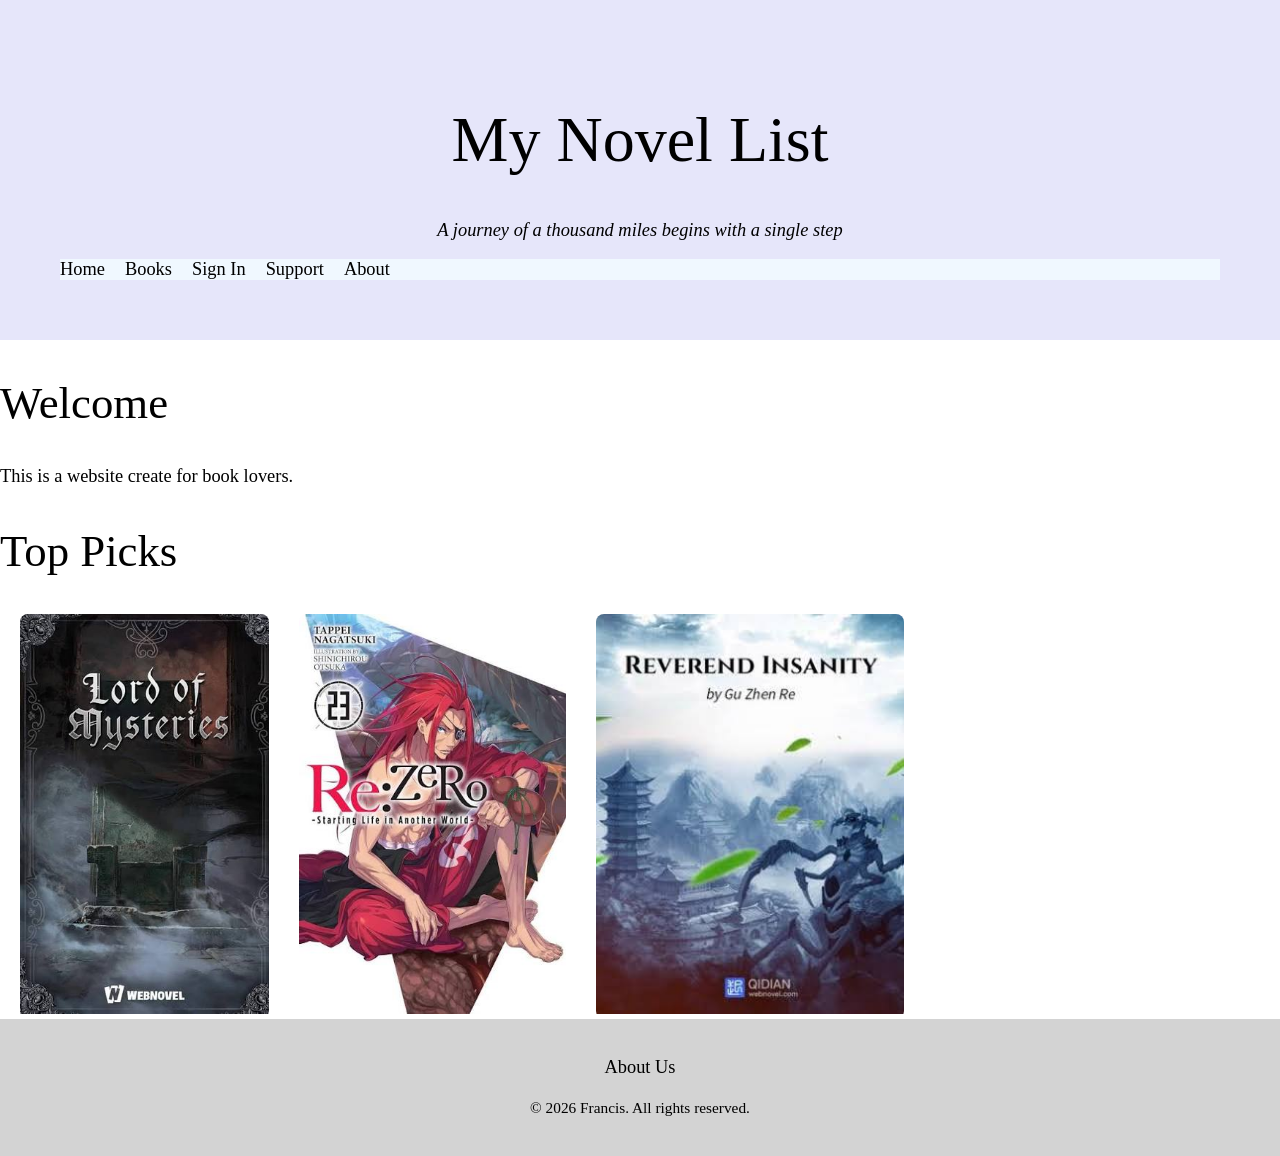
<file: index.html>
<!DOCTYPE html>
<html lang="en">
<head>
    <meta charset="UTF-8">
    <meta name="viewport" content="width=device-width, initial-scale=1.0">
    <title>My Novel List</title>
     <link rel="stylesheet" href="css/style.css">
     <link rel="stylesheet" href="css/animations.css">
</head>
<body>
    <header>
        <div class="logo"><h1><a href="index.html">My Novel List</a></h1></div>
        <blockquote class="header-quote">
            <p>A journey of a thousand miles begins with a single step</p>
        </blockquote>
        <!-- NAV: It contains the main navigation links for the website -->
        <nav>
            <ul> 
                <li><a href="index.html">Home</a></li>
                <li><a href="books.html">Books</a></li>
                <li><a href="signin.html">Sign In</a></li>
                <li><a href="support.html">Support</a></li>
                <li><a href="about.html">About</a></li>
            </ul>
        </nav>
    </header>
    <!-- MAIN: Core content of this specific page -->
    <main>
      <!-- TOP PICKS: my best books, shown as cards in one row -->
      <section class="intro">
        <h2>Welcome</h2>
        <p>This is a website create for book lovers.</p>
      </section>
      <section class="top-picks">
        <h2>Top Picks</h2>
        <!-- .books is the flex container that arranges the cards -->
        <div class="books">
          <!-- CARD: one book. Copy this block for each book -->
          <article class="card">
            <!-- alt text describes the image for screen readers -->
            <img src="images/LOTM.jpg" alt="Lord of The Mysteries">
            <div class="card-info">
              <h3>Lord of The Mysteries</h3>
              <p class="author">By Cuttlefish That Loves Diving</p>
              <p class="rating">Rating: 4.9/5</p>
            
              <!-- Link goes to this book's own detail page -->
              <!-- had a 'book' section once renamed to book1 the server gave me an error when opening the page
              closing and reopening vscode fixed it. probably stuck in a previous version -->
              <a href="book1.html">Read More</a>
            </div>
          </article>  
          <article class="card">
            <img src="images/RZ.jpg" alt="Re Zero">
            <div class="card-info">
              <h3>Re Zero</h3>
              <p class="author">By Tappei Nagatsuki</p>
              <p class="rating">Rating: 5/5</p>
              <a href="book2.html">Read More</a>
            </div>
          </article>  
          <article class="card">
            <img src="images/RI.jpg" alt="Reverent Insanity">
            <div class="card-info">
              <h3>Reverent Insanity</h3>
              <p class="author">By Gu Zhen Ren</p>
              <p class="rating">Rating: 4.5/5</p>
              <a href="book3.html">Read More</a>
            </div>
          </article>  
        </div>
      </section>  
    </main>
     <!-- FOOTER: copyright and extra links, repeated on every page -->
    <footer>
        <p><a href="about.html">About Us</a></p>
        <p><small>&copy; 2026 Francis. All rights reserved.</small></p>
    </footer>
</body>
</html>
</file>
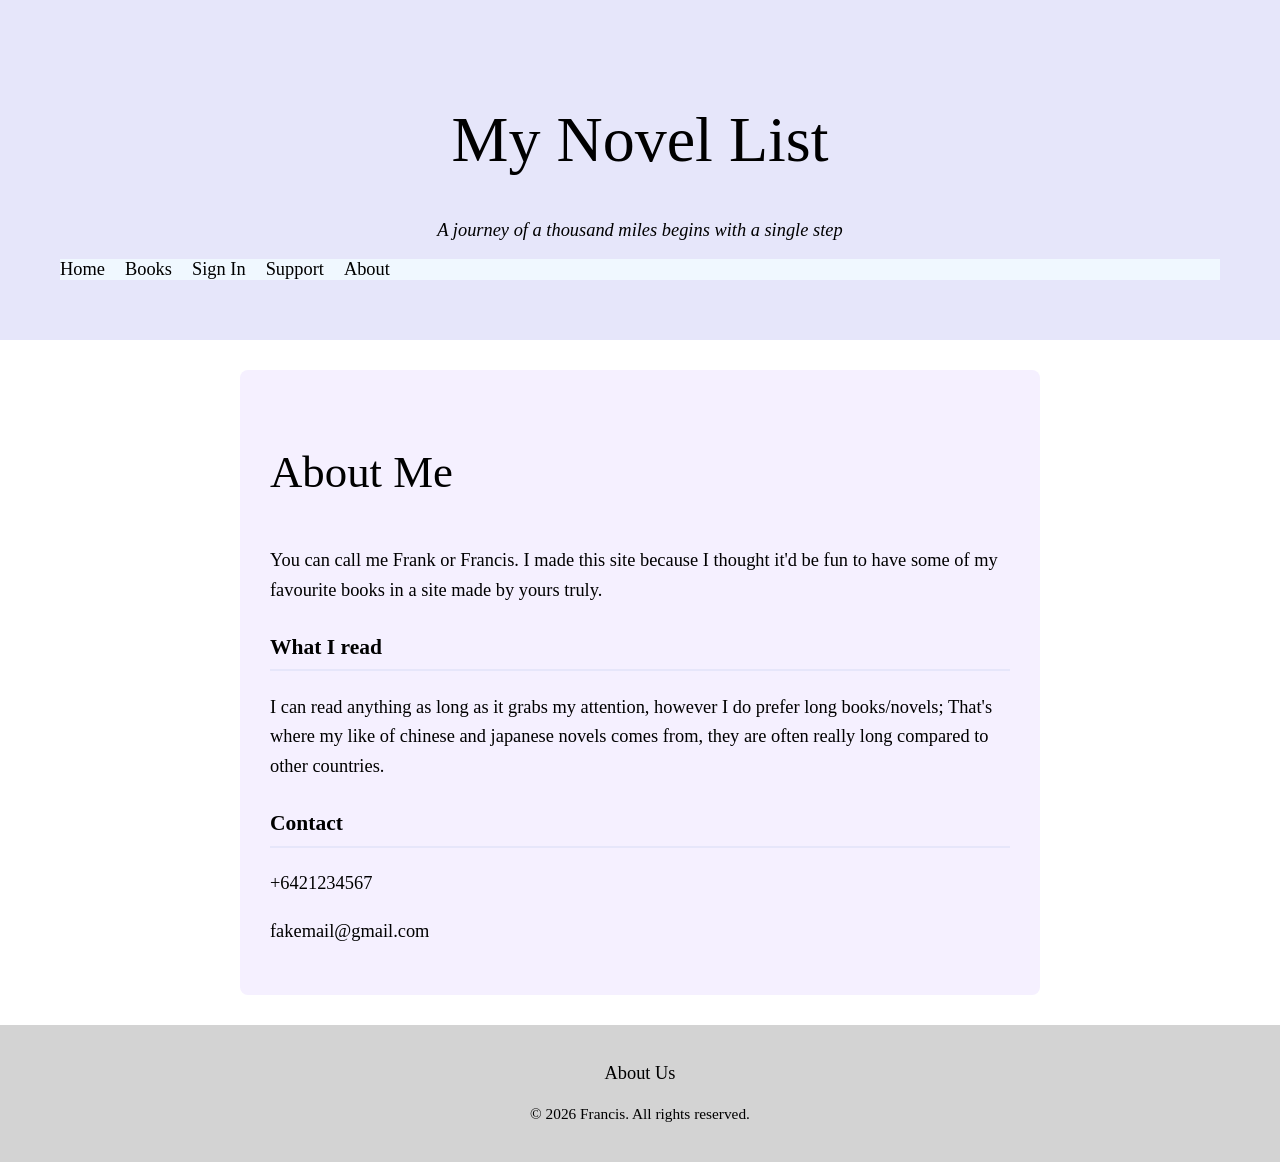
<file: about.html>
<!DOCTYPE html>
<html lang="en">
<head>
    <meta charset="UTF-8">
    <meta name="viewport" content="width=device-width, initial-scale=1.0">
    <title>About | My Novel List</title>
     <link rel="stylesheet" href="css/style.css">
     <link rel="stylesheet" href="css/animations.css">
</head>
<body>
    <header>
        <div class="logo"><h1><a href="index.html">My Novel List</a></h1></div>
        <blockquote class="header-quote">
            <p>A journey of a thousand miles begins with a single step</p>
        </blockquote>
        <!-- NAV: It contains the main navigation links for the website -->
        <nav>
            <ul> 
                <li><a href="index.html">Home</a></li>
                <li><a href="books.html">Books</a></li>
                <li><a href="signin.html">Sign In</a></li>
                <li><a href="support.html">Support</a></li>
                <li><a href="about.html">About</a></li>
            </ul>
        </nav>
    </header>
    <!-- MAIN: Core content of this specific page -->
    <main>
      <section class="about">
        <h2>About Me</h2>
        <p>You can call me Frank or Francis. I made this site because I thought it'd be fun to have some of my favourite books in a site made by yours truly.</p>
        <h3>What I read</h3>
        <p>I can read anything as long as it grabs my attention, however I do prefer long books/novels; That's where my like of chinese and japanese novels comes from, they are often really long compared to other countries.</p>
        <!-- another long few minutes until i found why this section wasn't acting correctly,
         forgot to close the "p" tag -->
        <h3>Contact</h3>
        <p>+6421234567</p>
        <p>fakemail@gmail.com</p>
      </section>
    </main>
     <!-- FOOTER: copyright information, contact details -->
    <footer>
        <p><a href="about.html">About Us</a></p>
        <p><small>&copy; 2026 Francis. All rights reserved.</small></p>
    </footer>
</body>
</html>
</file>
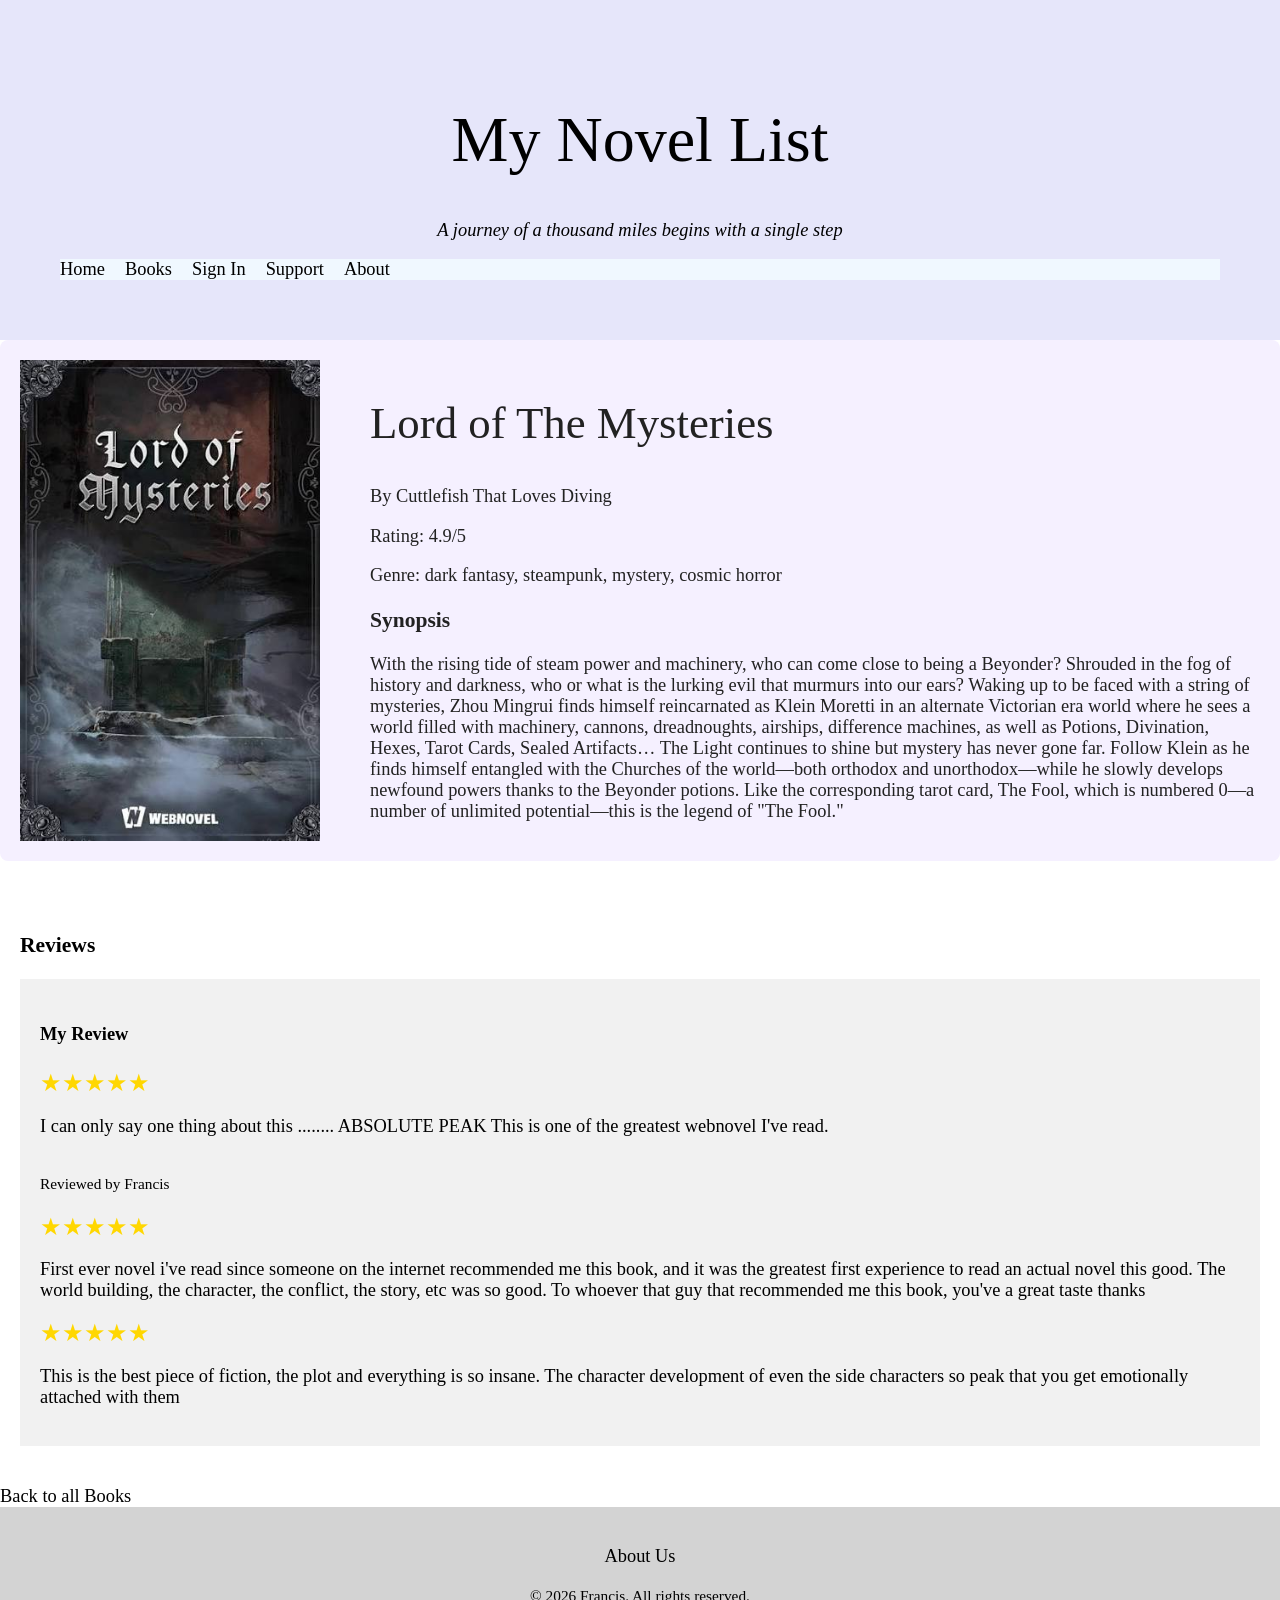
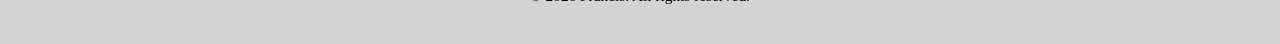
<file: book1.html>
<!DOCTYPE html>
<html lang="en">
<head>
    <meta charset="UTF-8">
    <meta name="viewport" content="width=device-width, initial-scale=1.0">
    <title>Lord Of The Mysteries | My Novel List</title>
     <link rel="stylesheet" href="css/style.css">
     <link rel="stylesheet" href="css/animations.css">
</head>
<body>
    <header>
        <div class="logo"><h1><a href="index.html">My Novel List</a></h1></div>
        <blockquote class="header-quote">
            <p>A journey of a thousand miles begins with a single step</p>
        </blockquote>
        <!-- NAV: It contains the main navigation links for the website -->
        <nav>
            <ul> 
                <li><a href="index.html">Home</a></li>
                <li><a href="books.html">Books</a></li>
                <li><a href="signin.html">Sign In</a></li>
                <li><a href="support.html">Support</a></li>
                <li><a href="about.html">About</a></li>
            </ul>
        </nav>
    </header>
    <!-- MAIN: Core content of this specific page -->
    <main>
        <article class="book-details">
            <img src="images/LOTM.jpg" alt="Lord of The Mysteries" class="book-cover">
            <div class="book-info">
                <h2>Lord of The Mysteries</h2>
                <p class="author">By Cuttlefish That Loves Diving</p>
                <p class="rating">Rating: 4.9/5</p>
                <p class="genre">Genre: dark fantasy, steampunk, mystery, cosmic horror</p>
                <h3>Synopsis</h3>
                <p>With the rising tide of steam power and machinery, who can come close to being a Beyonder? Shrouded in the fog of history and darkness, who or what is the lurking evil that murmurs into our ears? Waking up to be faced with a string of mysteries, Zhou Mingrui finds himself reincarnated as Klein Moretti in an alternate Victorian era world where he sees a world filled with machinery, cannons, dreadnoughts, airships, difference machines, as well as Potions, Divination, Hexes, Tarot Cards, Sealed Artifacts… The Light continues to shine but mystery has never gone far. Follow Klein as he finds himself entangled with the Churches of the world—both orthodox and unorthodox—while he slowly develops newfound powers thanks to the Beyonder potions. Like the corresponding tarot card, The Fool, which is numbered 0—a number of unlimited potential—this is the legend of "The Fool."</p>
            </div>
        </article>
            <section class="reviews">
                <h3>Reviews</h3>
                <article class="review">
                    <div class="review-header">
                        <h4>My Review</h4>
                        <p class="stars" aria-label="Rated 4.9 out of 5">&#9733;&#9733;&#9733;&#9733;&#9733;</p>
                    </div>
                        <p class="review-text">I can only say one thing about this ........ ABSOLUTE PEAK This is one of the greatest  webnovel I've read.</p>
                        <p class="reviewer"><small>Reviewed by Francis</small></p>
                        <p class="stars" aria-label="Rated 5 out of 5">&#9733;&#9733;&#9733;&#9733;&#9733;</p>
                    </div>
                        <p class="review-text">First ever novel i've read since someone on the internet recommended me this book, and it was the greatest first experience to read an actual novel this good. The world building, the character, the conflict, the story, etc was so good. To whoever that guy that recommended me this book, you've a great taste thanks</p>
                        <p class="stars" aria-label="Rated 5 out of 5">&#9733;&#9733;&#9733;&#9733;&#9733;</p>
                    </div>
                        <p class="review-text">This is the best piece of fiction, the plot and everything is so insane. The character development of even the side characters so peak that you get emotionally attached with them</p>
                    <!-- forgot to close my "div" tag and spent 40 minutes
                    searching why my "review by" wasn't displaying preoperly.
                    solved dev tools on my web web page. -->
                </article>
            </section>
            <a href="books.html">Back to all Books</a>
        <!-- </div> had left this "div" by accident after getting rid of a previous line
         it won't affect my code but for a cleaner code and for safety
          it has been removed -->
    </main>
     <!-- FOOTER: copyright information, contact details -->
    <footer>
        <p><a href="about.html">About Us</a></p>
        <p><small>&copy; 2026 Francis. All rights reserved.</small></p>
    </footer>
</body>
</html>
</file>
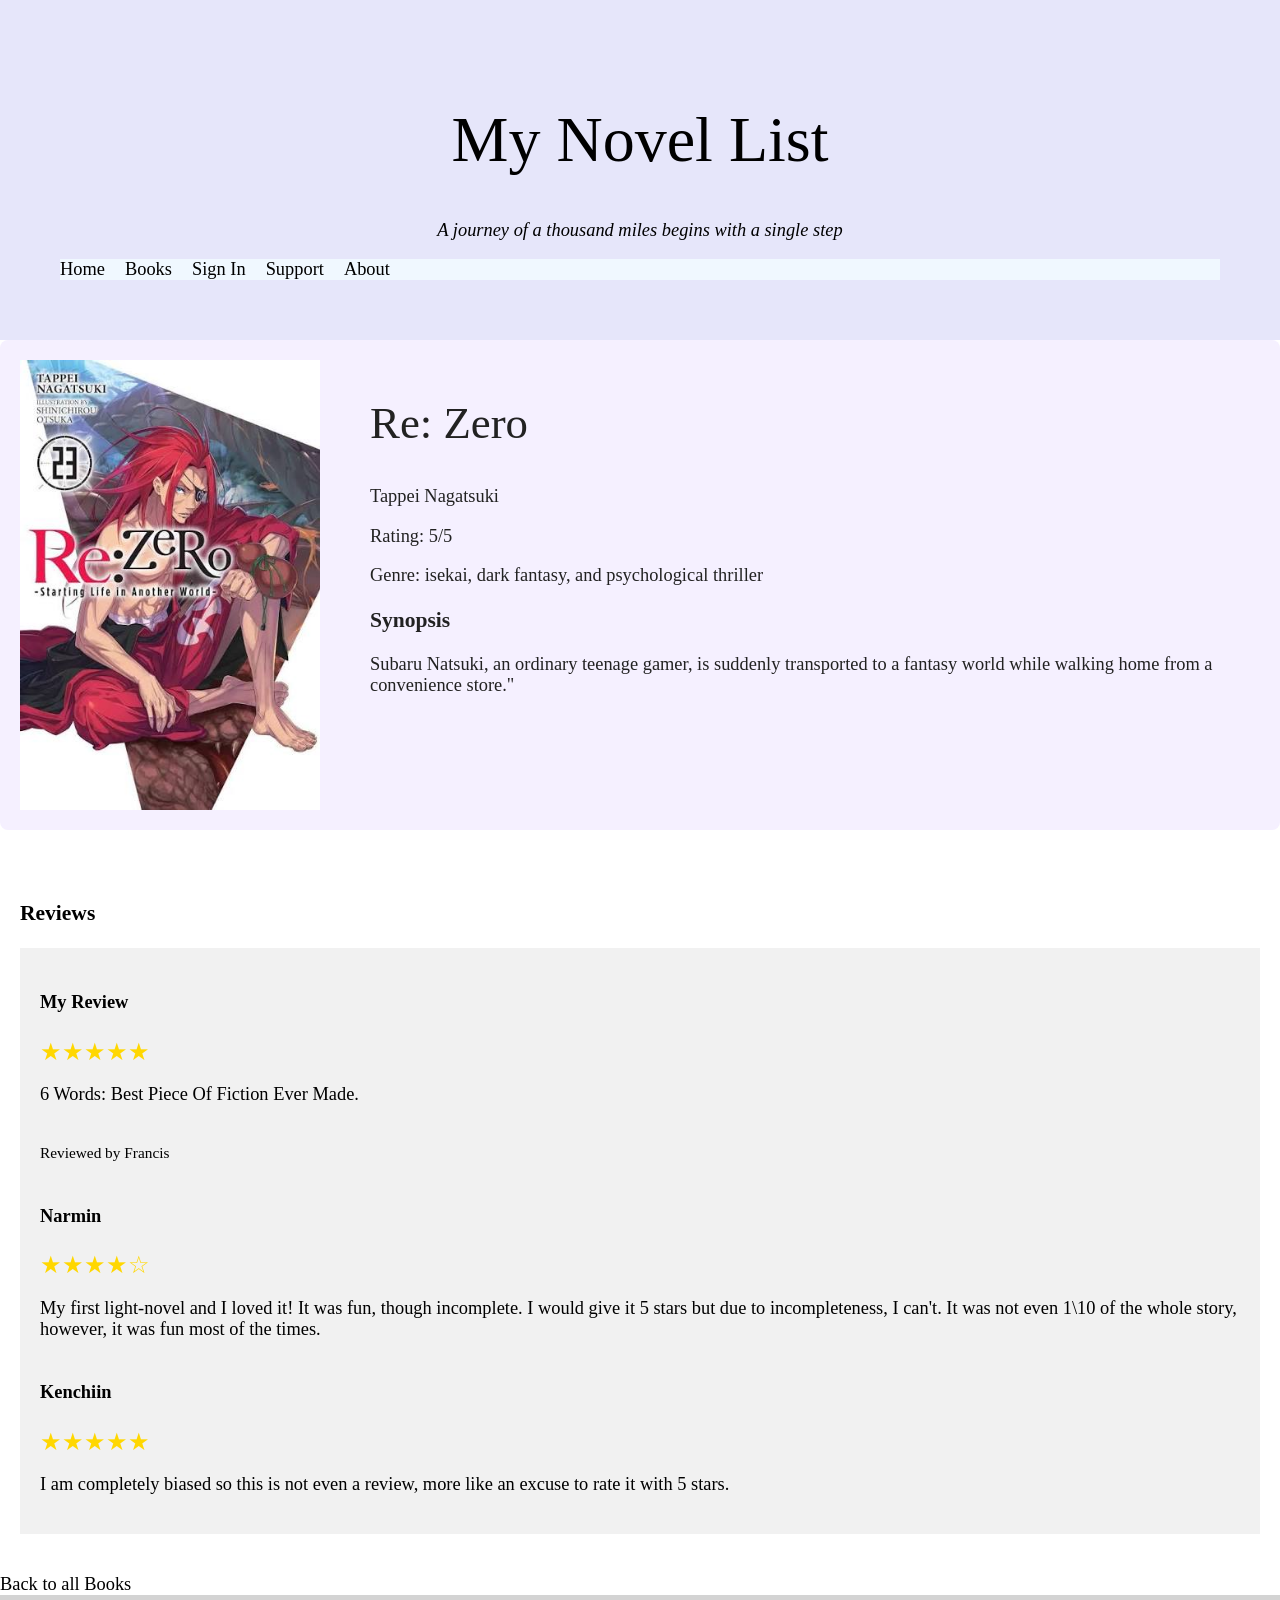
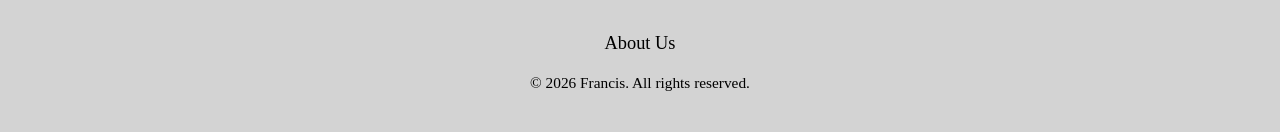
<file: book2.html>
<!DOCTYPE html>
<html lang="en">
<head>
    <meta charset="UTF-8">
    <meta name="viewport" content="width=device-width, initial-scale=1.0">
    <title>Re: Zero | My Novel List</title>
     <link rel="stylesheet" href="css/style.css">
     <link rel="stylesheet" href="css/animations.css">
</head>
<body>
    <!-- HEADER: site title, quote, and navigation, repeated on every page -->
    <header>
        <!-- Title links back to the home page -->
        <div class="logo"><h1><a href="index.html">My Novel List</a></h1></div>
        <blockquote class="header-quote">
            <p>A journey of a thousand miles begins with a single step</p>
        </blockquote>
        <!-- NAV: a list of links, styled in CSS to sit in a row -->
        <nav>
            <ul> 
                <li><a href="index.html">Home</a></li>
                <li><a href="books.html">Books</a></li>
                <li><a href="signin.html">Sign In</a></li>
                <li><a href="support.html">Support</a></li>
                <li><a href="about.html">About</a></li>
            </ul>
        </nav>
    </header>
    <!-- MAIN: Core content of this specific page -->
    <main>
        <article class="book-details">
            <img src="images/RZ.jpg" alt="Re: Zero" class="book-cover">
            <div class="book-info">
                <h2>Re: Zero</h2>
                <p class="author">Tappei Nagatsuki</p>
                <p class="rating">Rating: 5/5</p>
                <p class="genre">Genre: isekai, dark fantasy, and psychological thriller</p>
                <h3>Synopsis</h3>
                <p>Subaru Natsuki, an ordinary teenage gamer, is suddenly transported to a fantasy world while walking home from a convenience store."</p>
            </div>
        </article>
            <section class="reviews">
                <h3>Reviews</h3>
                <article class="review">
                    <div class="review-header">
                        <h4>My Review</h4>
                        <p class="stars" aria-label="Rated 4.9 out of 5">&#9733;&#9733;&#9733;&#9733;&#9733;</p>
                    </div>
                        <p class="review-text">6 Words: Best Piece Of Fiction Ever Made.</p>
                        <p class="reviewer"><small>Reviewed by Francis</small></p>
                        <h4>Narmin</h4>
                        <p class="stars" aria-label="Rated 4 out of 5">&#9733;&#9733;&#9733;&#9733;&#9734;</p>
                    </div>
                        <p class="review-text">My first light-novel and I loved it! It was fun, though incomplete. I would give it 5 stars but due to incompleteness, I can't. It was not even 1\10 of the whole story, however, it was fun most of the times.</p>
                        <h4>Kenchiin</h4>
                        <p class="stars" aria-label="Rated 5 out of 5">&#9733;&#9733;&#9733;&#9733;&#9733;</p>
                    </div>
                    <p>I am completely biased so this is not even a review, more like an excuse to rate it with 5 stars.</p>
                    <!-- forgot to close my "div" tag and spent 40 minutes
                    searching why my "review by" wasn't displaying preoperly.
                    solved dev tools on my web web page. -->
                </article>
            </section>
            <a href="books.html">Back to all Books</a>
        <!-- </div> had left this "div" by accident after getting rid of a previous line
         it won't affect my code but for a cleaner code and for safety
          it has been removed -->
    </main>
     <!-- FOOTER: copyright information, contact details -->
    <footer>
        <p><a href="about.html">About Us</a></p>
        <p><small>&copy; 2026 Francis. All rights reserved.</small></p>
    </footer>
</body>
</html>
</file>
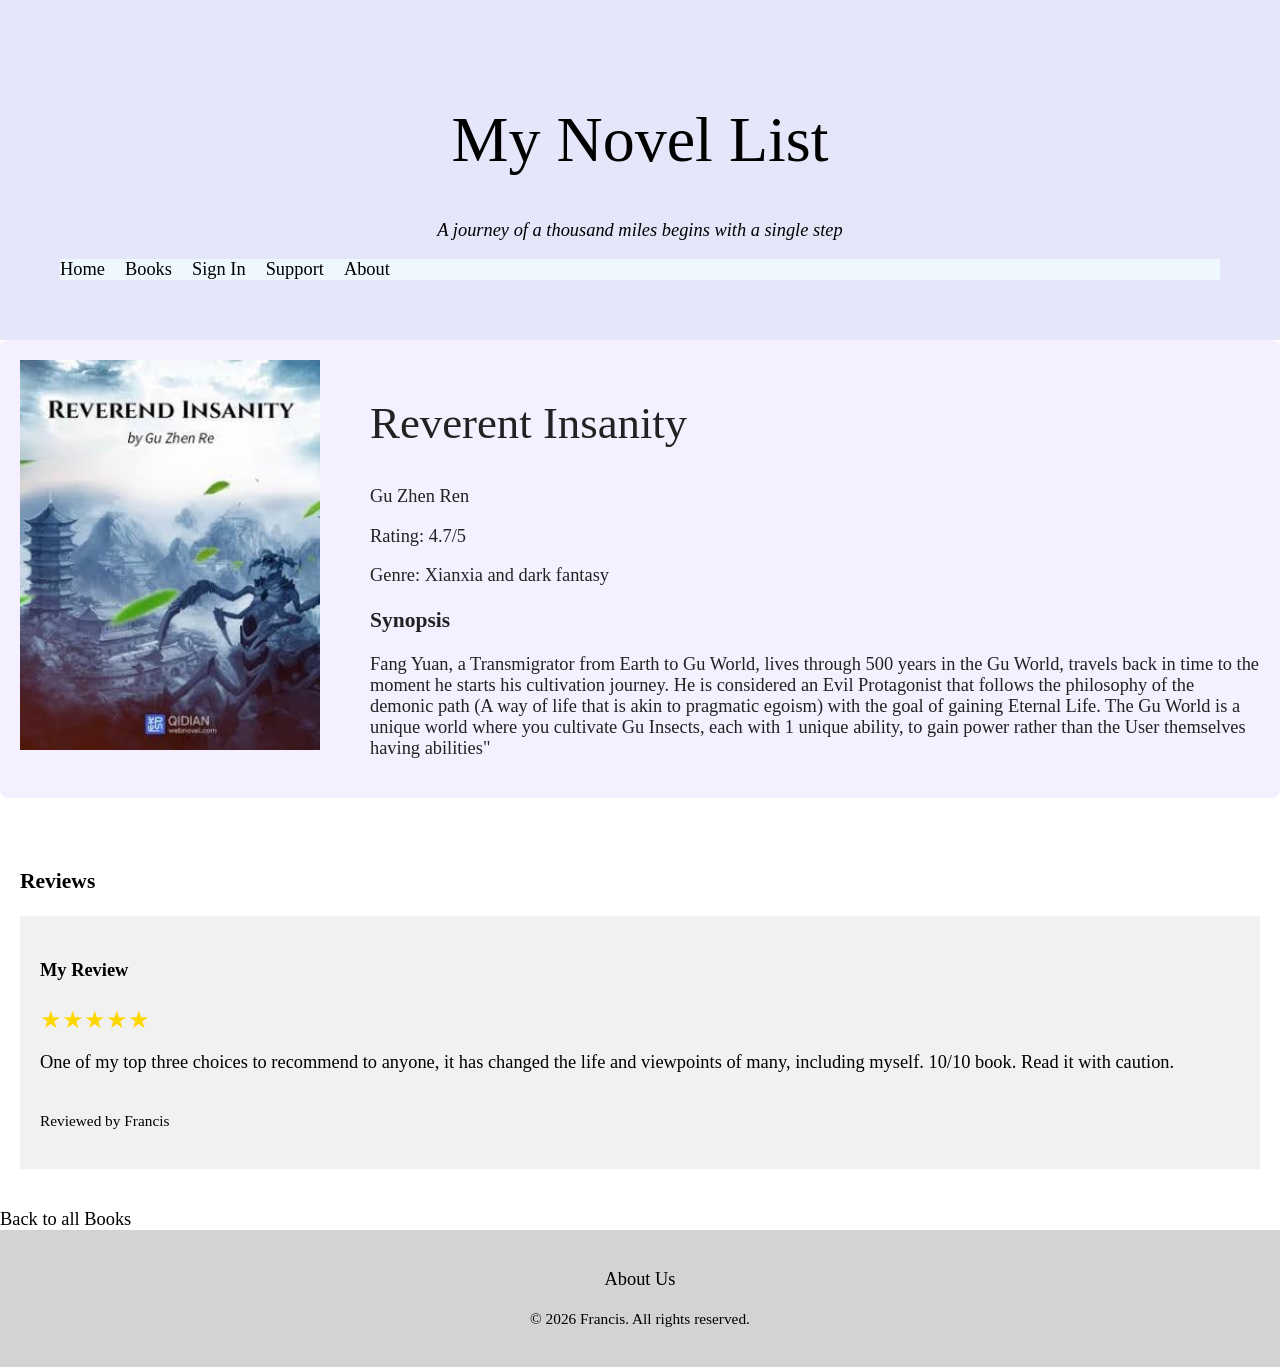
<file: book3.html>
<!DOCTYPE html>
<html lang="en">
<head>
    <meta charset="UTF-8">
    <meta name="viewport" content="width=device-width, initial-scale=1.0">
    <title>Reverent Insanity | My Novel List</title>
     <link rel="stylesheet" href="css/style.css">
     <link rel="stylesheet" href="css/animations.css">
</head>
<body>
    <header>
        <div class="logo"><h1><a href="index.html">My Novel List</a></h1></div>
        <blockquote class="header-quote">
            <p>A journey of a thousand miles begins with a single step</p>
        </blockquote>
        <!-- NAV: It contains the main navigation links for the website -->
        <nav>
            <ul> 
                <li><a href="index.html">Home</a></li>
                <li><a href="books.html">Books</a></li>
                <li><a href="signin.html">Sign In</a></li>
                <li><a href="support.html">Support</a></li>
                <li><a href="about.html">About</a></li>
            </ul>
        </nav>
    </header>
    <!-- MAIN: Core content of this specific page -->
    <main>
        <article class="book-details">
            <img src="images/RI.jpg" alt="Reverent Insanity" class="book-cover">
            <div class="book-info">
                <h2>Reverent Insanity</h2>
                <p class="author">Gu Zhen Ren</p>
                <p class="rating">Rating: 4.7/5</p>
                <p class="genre">Genre: Xianxia and dark fantasy</p>
                <h3>Synopsis</h3>
                <p>Fang Yuan, a Transmigrator from Earth to Gu World, lives through 500 years in the Gu World, travels back in time to the moment he starts his cultivation journey. He is considered an Evil Protagonist that follows the philosophy of the demonic path (A way of life that is akin to pragmatic egoism) with the goal of gaining Eternal Life. The Gu World is a unique world where you cultivate Gu Insects, each with 1 unique ability, to gain power rather than the User themselves having abilities"</p>
            </div>
        </article>
            <section class="reviews">
                <h3>Reviews</h3>
                <article class="review">
                    <div class="review-header">
                        <h4>My Review</h4>
                        <p class="stars" aria-label="Rated 4.7 out of 5">&#9733;&#9733;&#9733;&#9733;&#9733;</p>
                    </div>
                        <p class="review-text">One of my top three choices to recommend to anyone, it has changed the life and viewpoints of many, including myself. 10/10 book. Read it with caution.</p>
                        <p class="reviewer"><small>Reviewed by Francis</small></p>
                    <!-- forgot to close my "div" tag and spent 40 minutes
                    searching why my "review by" wasn't displaying preoperly.
                    solved dev tools on my web web page. -->
                </article>
            </section>
            <a href="books.html">Back to all Books</a>
        <!-- </div> had left this "div" by accident after getting rid of a previous line
         it won't affect my code but for a cleaner code and for safety
          it has been removed -->
    </main>
     <!-- FOOTER: copyright information, contact details -->
    <footer>
        <p><a href="about.html">About Us</a></p>
        <p><small>&copy; 2026 Francis. All rights reserved.</small></p>
    </footer>
</body>
</html>
</file>
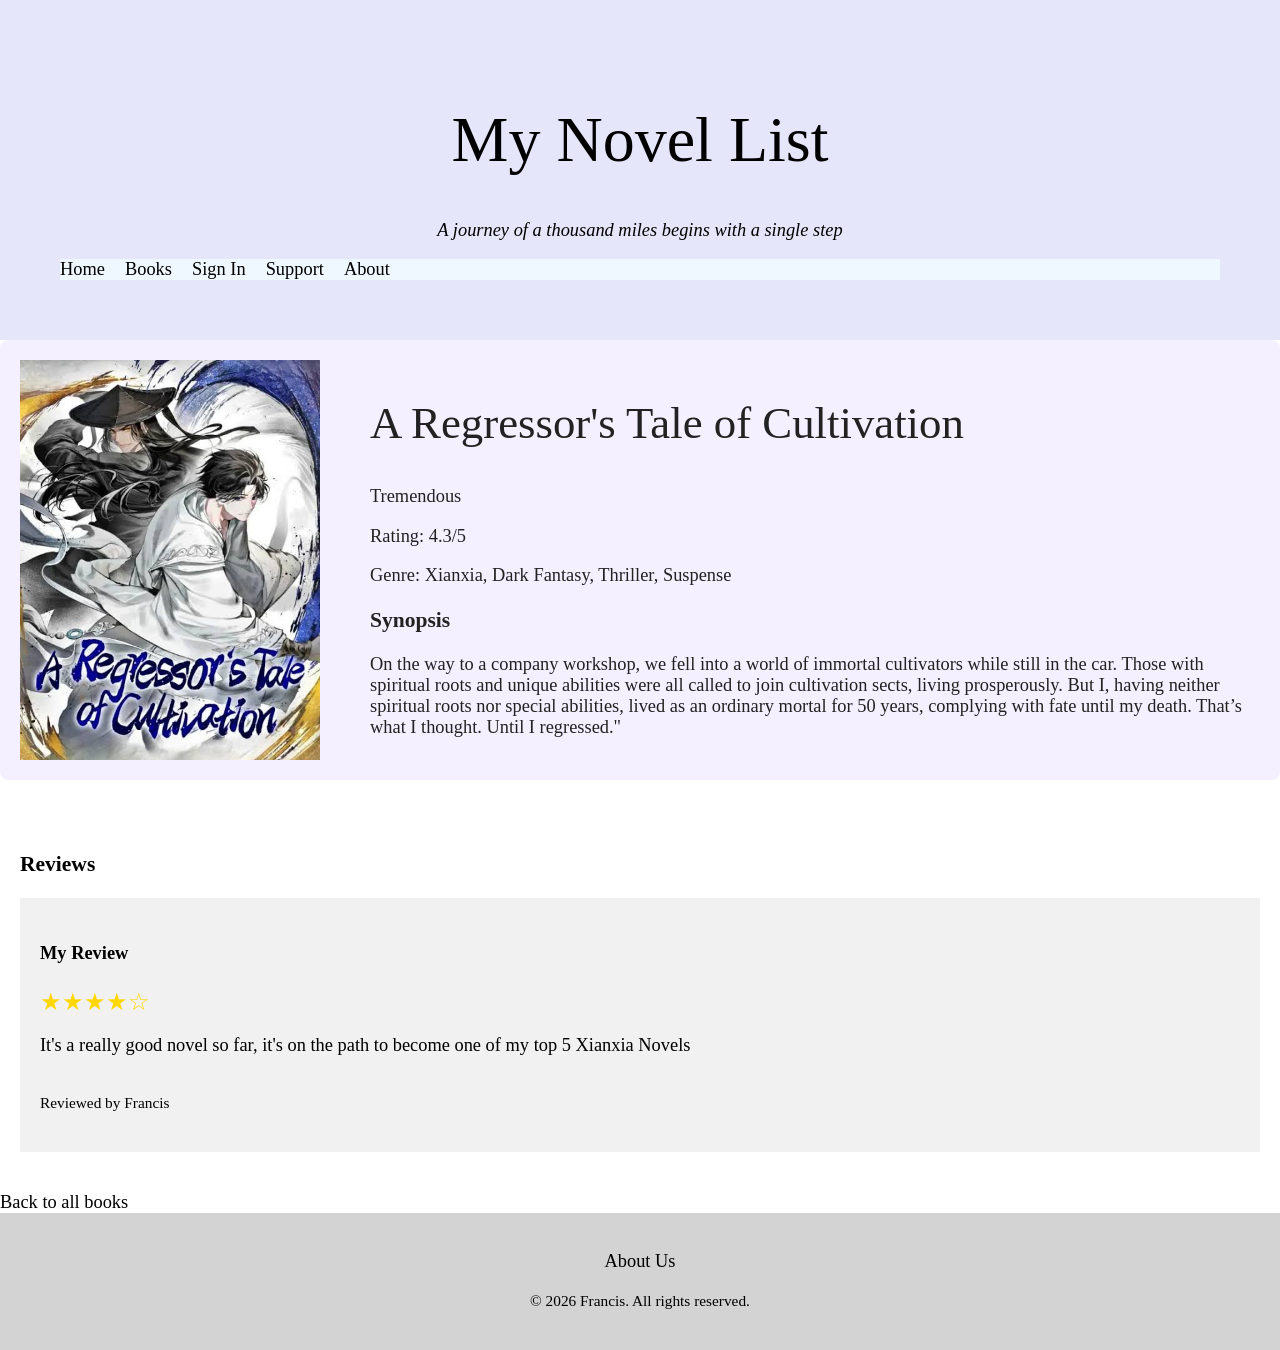
<file: book4.html>
<!DOCTYPE html>
<html lang="en">
<head>
    <meta charset="UTF-8">
    <meta name="viewport" content="width=device-width, initial-scale=1.0">
    <title>A Regressor's Tale of Cultivation | My Novel List</title>
     <link rel="stylesheet" href="css/style.css">
     <link rel="stylesheet" href="css/animations.css">
</head>
<body>
    <header>
        <div class="logo"><h1><a href="index.html">My Novel List</a></h1></div>
        <blockquote class="header-quote">
            <p>A journey of a thousand miles begins with a single step</p>
        </blockquote>
        <!-- NAV: It contains the main navigation links for the website -->
        <nav>
            <ul> 
                <li><a href="index.html">Home</a></li>
                <li><a href="books.html">Books</a></li>
                <li><a href="signin.html">Sign In</a></li>
                <li><a href="support.html">Support</a></li>
                <li><a href="about.html">About</a></li>
            </ul>
        </nav>
    </header>
    <!-- MAIN: Core content of this specific page -->
    <main>
        <article class="book-details">
            <img src="images/RTOC.jpg" alt="A Regressor's Tale of Cultivation" class="book-cover">
            <div class="book-info">
                <h2>A Regressor's Tale of Cultivation</h2>
                <p class="author">Tremendous</p>
                <p class="rating">Rating: 4.3/5</p>
                <p class="genre">Genre: Xianxia, Dark Fantasy, Thriller, Suspense</p>
                <h3>Synopsis</h3>
                <p>On the way to a company workshop, we fell into a world of immortal cultivators while still in the car. Those with spiritual roots and unique abilities were all called to join cultivation sects, living prosperously. But I, having neither spiritual roots nor special abilities, lived as an ordinary mortal for 50 years, complying with fate until my death. That’s what I thought. Until I regressed."</p>
            </div>
        </article>
            <section class="reviews">
                <h3>Reviews</h3>
                <article class="review">
                    <div class="review-header">
                        <h4>My Review</h4>
                        <p class="stars" aria-label="Rated 4.3 out of 5">&#9733;&#9733;&#9733;&#9733;&#9734;</p>
                    </div>
                        <p class="review-text">It's a really good novel so far, it's on the path to become one of my top 5 Xianxia Novels</p>
                        <p class="reviewer"><small>Reviewed by Francis</small></p>
                    <!-- forgot to close my "div" tag and spent 40 minutes
                    searching why my "review by" wasn't displaying preoperly.
                    solved dev tools on my web web page. -->
                </article>
            </section>
            <a href="books.html">Back to all books</a>
        <!-- </div> had left this "div" by accident after getting rid of a previous line
         it won't affect my code but for a cleaner code and for safety
          it has been removed -->
    </main>
     <!-- FOOTER: copyright information, contact details -->
    <footer>
        <p><a href="about.html">About Us</a></p>
        <p><small>&copy; 2026 Francis. All rights reserved.</small></p>
    </footer>
</body>
</html>
</file>
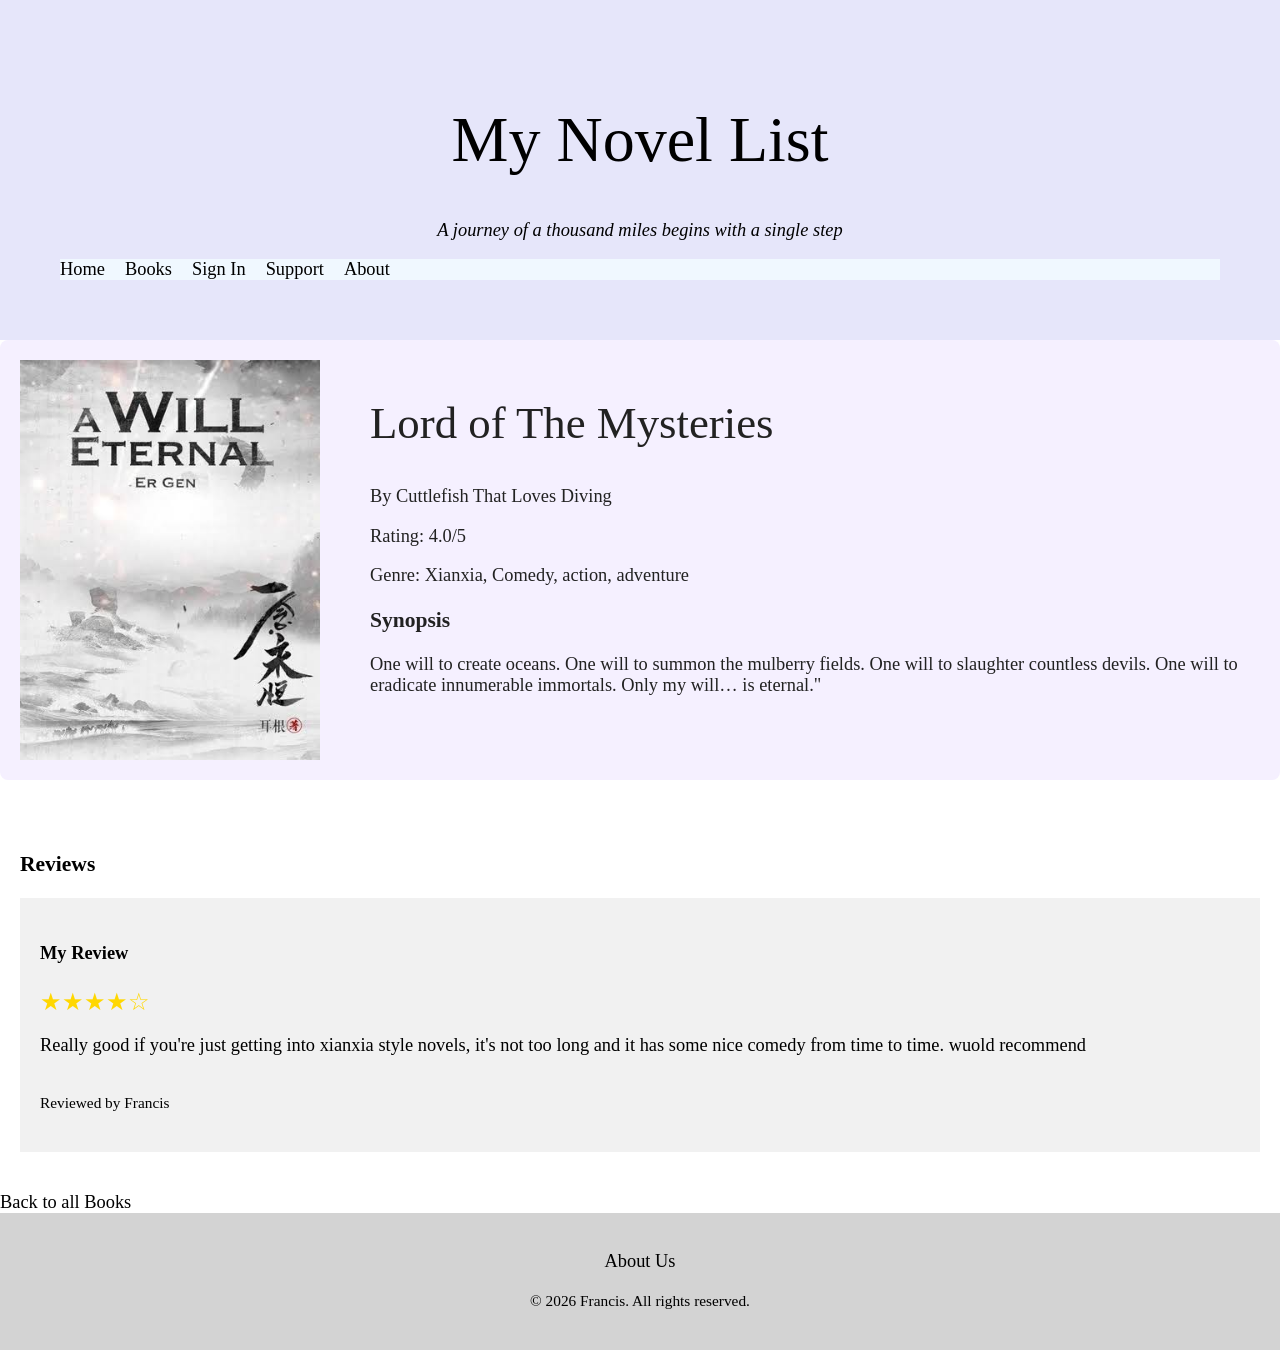
<file: book5.html>
<!DOCTYPE html>
<html lang="en">
<head>
    <meta charset="UTF-8">
    <meta name="viewport" content="width=device-width, initial-scale=1.0">
    <title>A Will Eternal | My Novel List</title>
     <link rel="stylesheet" href="css/style.css">
     <link rel="stylesheet" href="css/animations.css">
</head>
<body>
    <header>
        <div class="logo"><h1><a href="index.html">My Novel List</a></h1></div>
        <blockquote class="header-quote">
            <p>A journey of a thousand miles begins with a single step</p>
        </blockquote>
        <!-- NAV: It contains the main navigation links for the website -->
        <nav>
            <ul> 
                <li><a href="index.html">Home</a></li>
                <li><a href="books.html">Books</a></li>
                <li><a href="signin.html">Sign In</a></li>
                <li><a href="support.html">Support</a></li>
                <li><a href="about.html">About</a></li>
            </ul>
        </nav>
    </header>
    <!-- MAIN: Core content of this specific page -->
    <main>
        <article class="book-details">
            <img src="images/AWE.jpg" alt="A Will Eternal" class="book-cover">
            <div class="book-info">
                <h2>Lord of The Mysteries</h2>
                <p class="author">By Cuttlefish That Loves Diving</p>
                <p class="rating">Rating: 4.0/5</p>
                <p class="genre">Genre: Xianxia, Comedy, action, adventure</p>
                <h3>Synopsis</h3>
                <p>One will to create oceans. One will to summon the mulberry fields. One will to slaughter countless devils. One will to eradicate innumerable immortals. Only my will… is eternal."</p>
            </div>
        </article>
            <section class="reviews">
                <h3>Reviews</h3>
                <article class="review">
                    <div class="review-header">
                        <h4>My Review</h4>
                        <p class="stars" aria-label="Rated 4.0 out of 5">&#9733;&#9733;&#9733;&#9733;&#9734;</p>
                    </div>
                        <p class="review-text">Really good if you're just getting into xianxia style novels, it's not too long and it has some nice comedy from time to time. wuold recommend</p>
                        <p class="reviewer"><small>Reviewed by Francis</small></p>
                    <!-- forgot to close my "div" tag and spent 40 minutes
                    searching why my "review by" wasn't displaying preoperly.
                    solved dev tools on my web web page. -->
                </article>
            </section>
            <a href="books.html">Back to all Books</a>
        <!-- </div> had left this "div" by accident after getting rid of a previous line
         it won't affect my code but for a cleaner code and for safety
          it has been removed -->
    </main>
     <!-- FOOTER: copyright information, contact details -->
    <footer>
        <p><a href="about.html">About Us</a></p>
        <p><small>&copy; 2026 Francis. All rights reserved.</small></p>
    </footer>
</body>
</html>
</file>
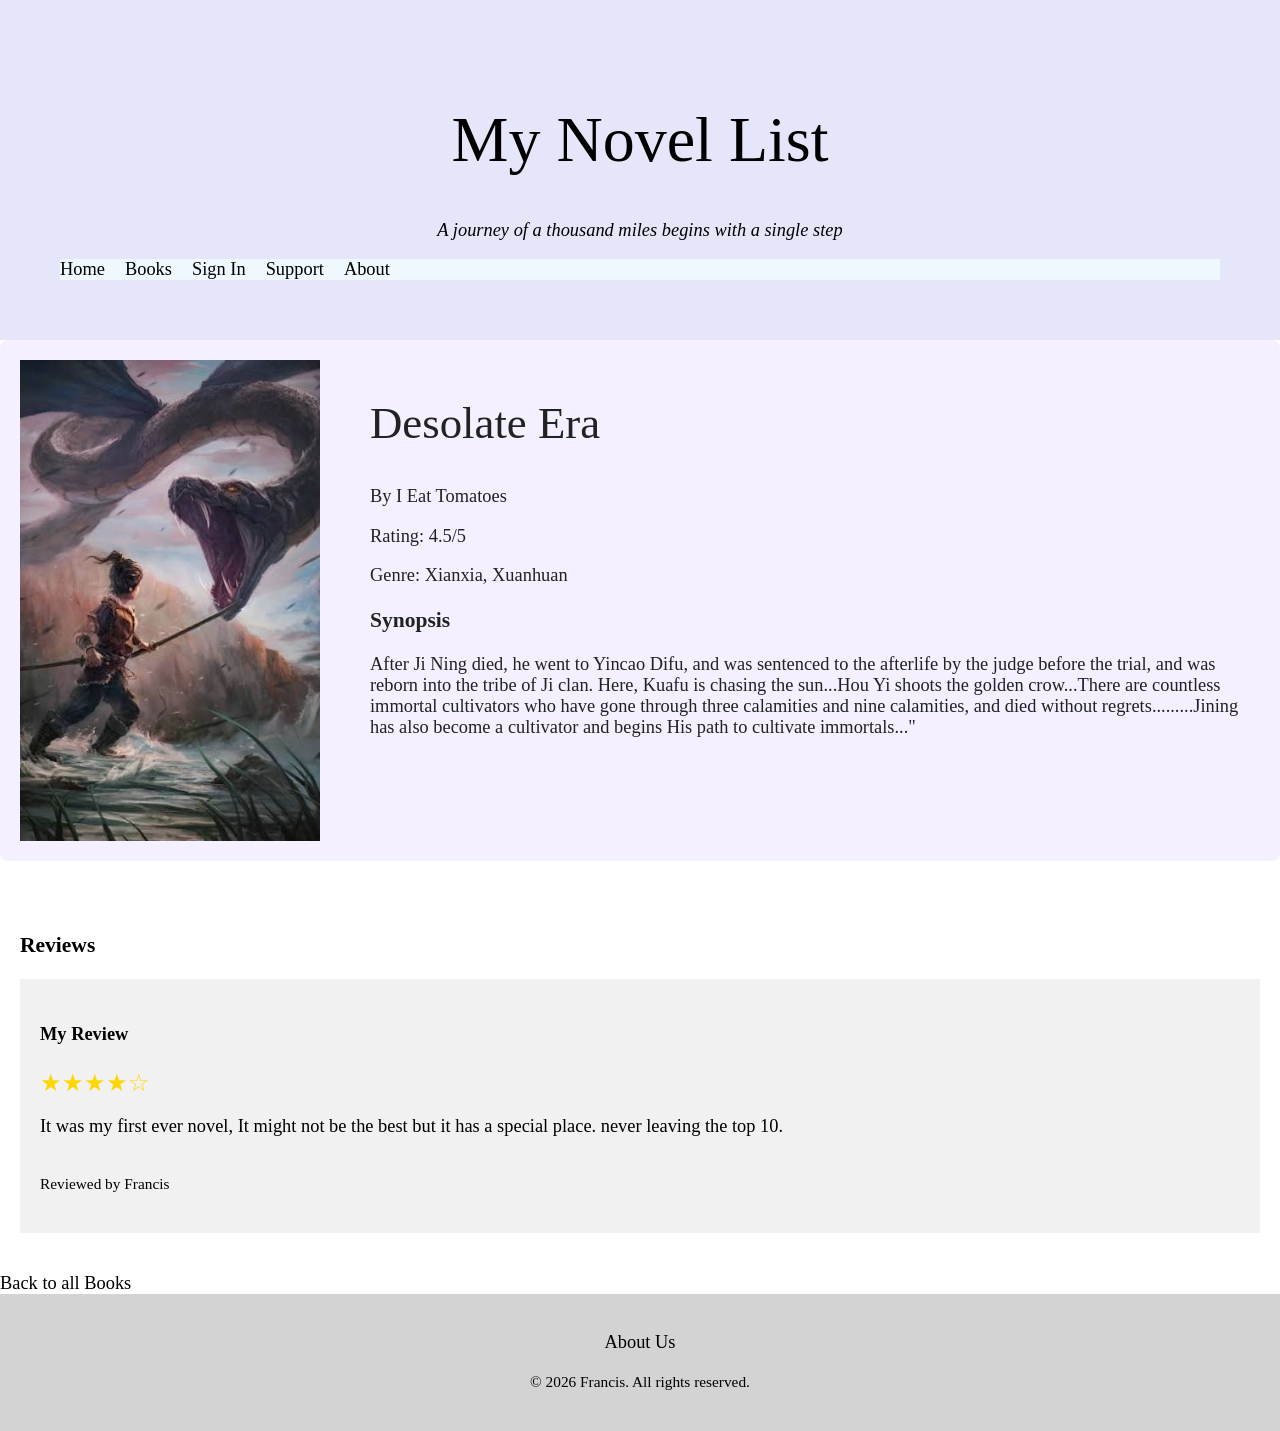
<file: book6.html>
<!DOCTYPE html>
<html lang="en">
<head>
    <meta charset="UTF-8">
    <meta name="viewport" content="width=device-width, initial-scale=1.0">
    <title>Desolate Era | My Novel List</title>
     <link rel="stylesheet" href="css/style.css">
     <link rel="stylesheet" href="css/animations.css">
</head>
<body>
    <header>
        <div class="logo"><h1><a href="index.html">My Novel List</a></h1></div>
        <blockquote class="header-quote">
            <p>A journey of a thousand miles begins with a single step</p>
        </blockquote>
        <!-- NAV: It contains the main navigation links for the website -->
        <nav>
            <ul> 
                <li><a href="index.html">Home</a></li>
                <li><a href="books.html">Books</a></li>
                <li><a href="signin.html">Sign In</a></li>
                <li><a href="support.html">Support</a></li>
                <li><a href="about.html">About</a></li>
            </ul>
        </nav>
    </header>
    <!-- MAIN: Core content of this specific page -->
    <main>
        <article class="book-details">
            <img src="images/DE.jpg" alt="Desolate Era" class="book-cover">
            <div class="book-info">
                <h2>Desolate Era</h2>
                <p class="author">By I Eat Tomatoes</p>
                <p class="rating">Rating: 4.5/5</p>
                <p class="genre">Genre: Xianxia, Xuanhuan</p>
                <h3>Synopsis</h3>
                <p>After Ji Ning died, he went to Yincao Difu, and was sentenced to the afterlife by the judge before the trial, and was reborn into the tribe of Ji clan. Here, Kuafu is chasing the sun...Hou Yi shoots the golden crow...There are countless immortal cultivators who have gone through three calamities and nine calamities, and died without regrets.........Jining has also become a cultivator and begins His path to cultivate immortals..."</p>
            </div>
        </article>
            <section class="reviews">
                <h3>Reviews</h3>
                <article class="review">
                    <div class="review-header">
                        <h4>My Review</h4>
                        <p class="stars" aria-label="Rated 4.5 out of 5">&#9733;&#9733;&#9733;&#9733;&#9734;</p>
                    </div>
                        <p class="review-text">It was my first ever novel, It might not be the best but it has a special place. never leaving the top 10.</p>
                        <p class="reviewer"><small>Reviewed by Francis</small></p>
                    <!-- forgot to close my "div" tag and spent 40 minutes
                    searching why my "review by" wasn't displaying preoperly.
                    solved dev tools on my web web page. -->
                </article>
            </section>
            <a href="books.html">Back to all Books</a>
        <!-- </div> had left this "div" by accident after getting rid of a previous line
         it won't affect my code but for a cleaner code and for safety
          it has been removed -->
    </main>
     <!-- FOOTER: copyright information, contact details -->
    <footer>
        <p><a href="about.html">About Us</a></p>
        <p><small>&copy; 2026 Francis. All rights reserved.</small></p>
    </footer>
</body>
</html>
</file>
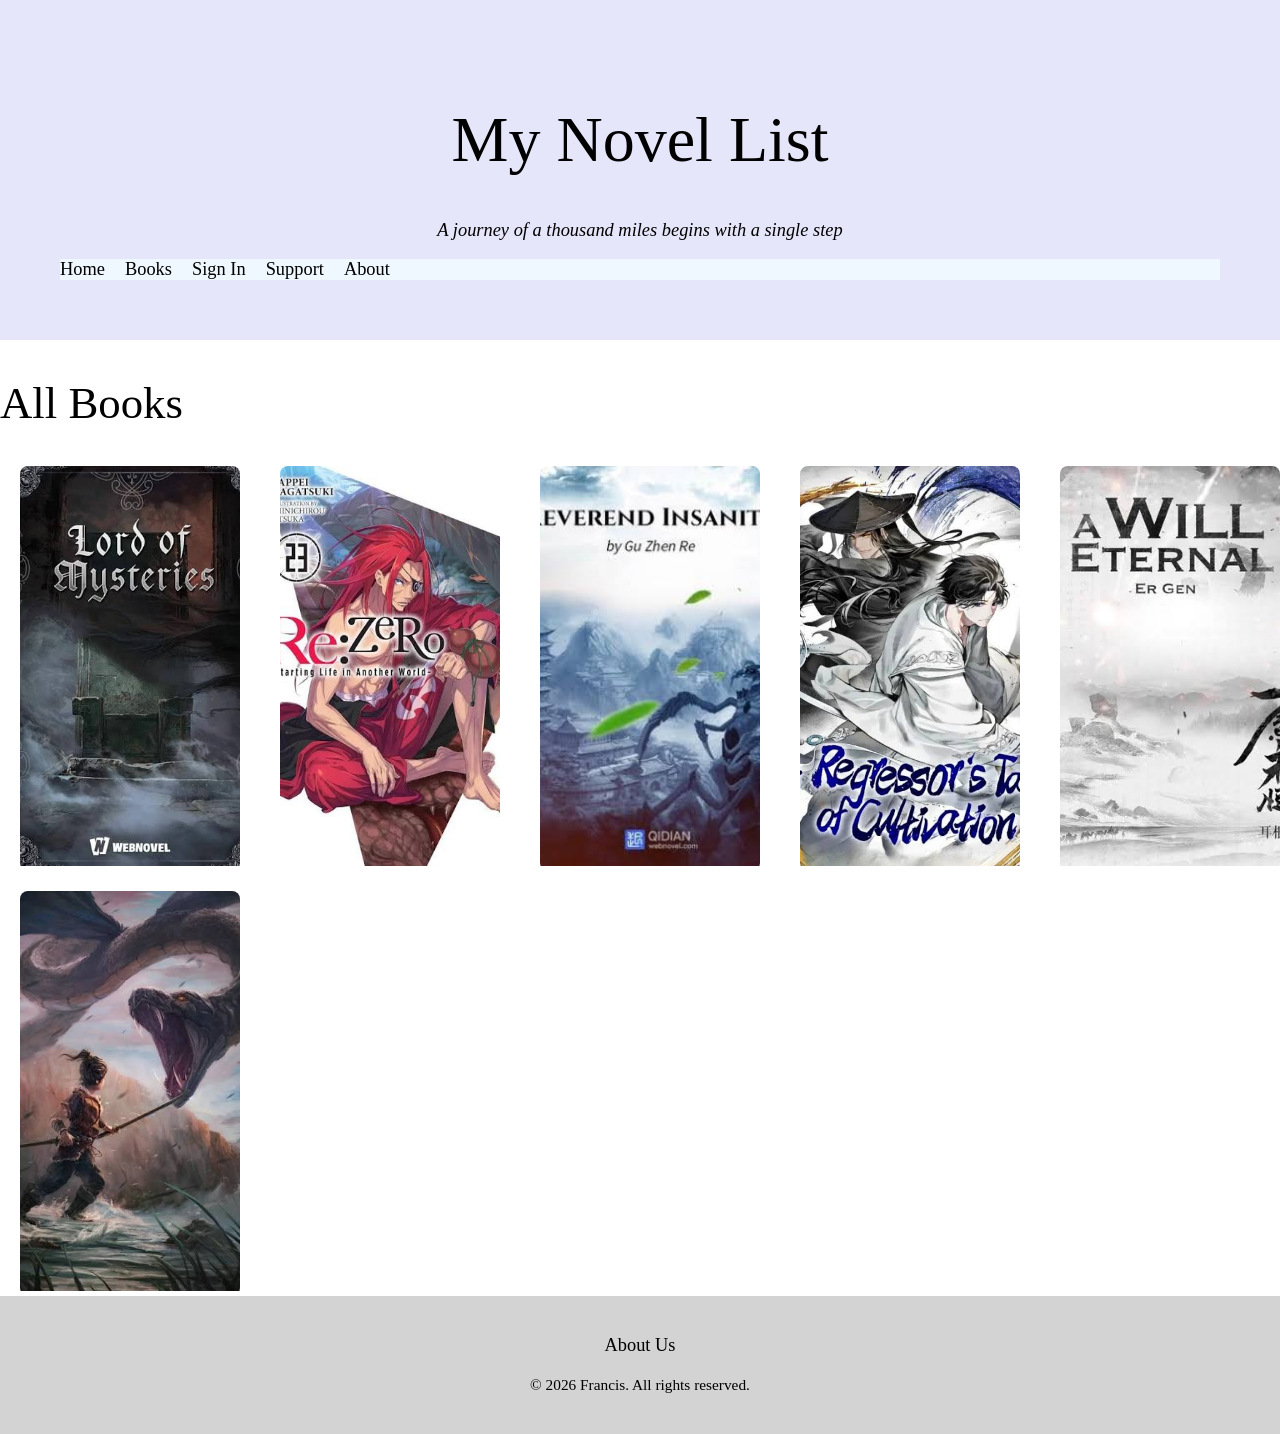
<file: books.html>
<!DOCTYPE html>
<html lang="en">
<head>
    <meta charset="UTF-8">
    <meta name="viewport" content="width=device-width, initial-scale=1.0">
    <title>Book Library | My Novel List</title>
     <link rel="stylesheet" href="css/style.css">
     <link rel="stylesheet" href="css/animations.css">
</head>
<body>
    <header>
        <div class="logo"><h1><a href="index.html">My Novel List</a></h1></div>
        <blockquote class="header-quote">
            <p>A journey of a thousand miles begins with a single step</p>
        </blockquote>
        <!-- NAV: It contains the main navigation links for the website -->
        <nav>
            <ul> 
                <li><a href="index.html">Home</a></li>
                <li><a href="books.html">Books</a></li>
                <li><a href="signin.html">Sign In</a></li>
                <li><a href="support.html">Support</a></li>
                <li><a href="about.html">About</a></li>
            </ul>
        </nav>
    </header>
    <!-- MAIN: Core content of this specific page -->
    <main>
        <section><h2>All Books</h2></section>
      <div class="books-grid">
        <article class="card">
            <img src="images/LOTM.jpg" alt="Lord of The Mysteries">
            <!-- hidden until the card is hovered -->
            <div class="card-info">
              <h3>Lord of The Mysteries</h3>
              <p class="author">By Cuttlefish That Loves Diving</p>
              <p class="rating">Rating: 4.9/5</p>
              <a href="book1.html">Read More</a>
            </div>
          </article>  
          <article class="card">
            <img src="images/RZ.jpg" alt="Re Zero">
            <div class="card-info">
              <h3>Re Zero</h3>
              <p class="author">By Tappei Nagatsuki</p>
              <p class="rating">Rating: 5/5</p>
              <a href="book2.html">Read More</a>
            </div>
          </article>  
          <article class="card">
            <img src="images/RI.jpg" alt="Reverent Insanity">
            <div class="card-info">
              <h3>Reverent Insanity</h3>
              <p class="author">By Gu Zhen Ren</p>
              <p class="rating">Rating: 4.7/5</p>
              <a href="book3.html">Read More</a>
            </div>
          </article>
            <article class="card">
            <img src="images/RTOC.jpg" alt="A Regressor's Tale of Cultivation">
            <div class="card-info">
              <h3>A Regressor's Tale of Cultivation</h3>
              <p class="author">Tremendous</p>
              <p class="rating">Rating: 4.3/5</p>
              <a href="book4.html">Read More</a>
            </div>
          </article>  
          <article class="card">
            <img src="images/AWE.jpg" alt="A Will Eternal">
            <div class="card-info">
              <h3>A Will Eternal</h3>
              <p class="author">Er Gen</p>
              <p class="rating">Rating: 4.0/5</p>
              <a href="book5.html">Read More</a>
            </div>
          </article>  
          <article class="card">
            <img src="images/DE.jpg" alt="Desolate Era">
            <div class="card-info">
              <h3>Desolate Era</h3>
              <p class="author">I Eat Tomatoes</p>
              <p class="rating">Rating: 4.5/5</p>
              <a href="book6.html">Read More</a>
            </div>
          </article>  
      </div>
    </main>
     <!-- FOOTER: copyright information, contact details -->
    <footer>
        <p><a href="about.html">About Us</a></p>
        <p><small>&copy; 2026 Francis. All rights reserved.</small></p>
    </footer>
</body>
</html>
</file>
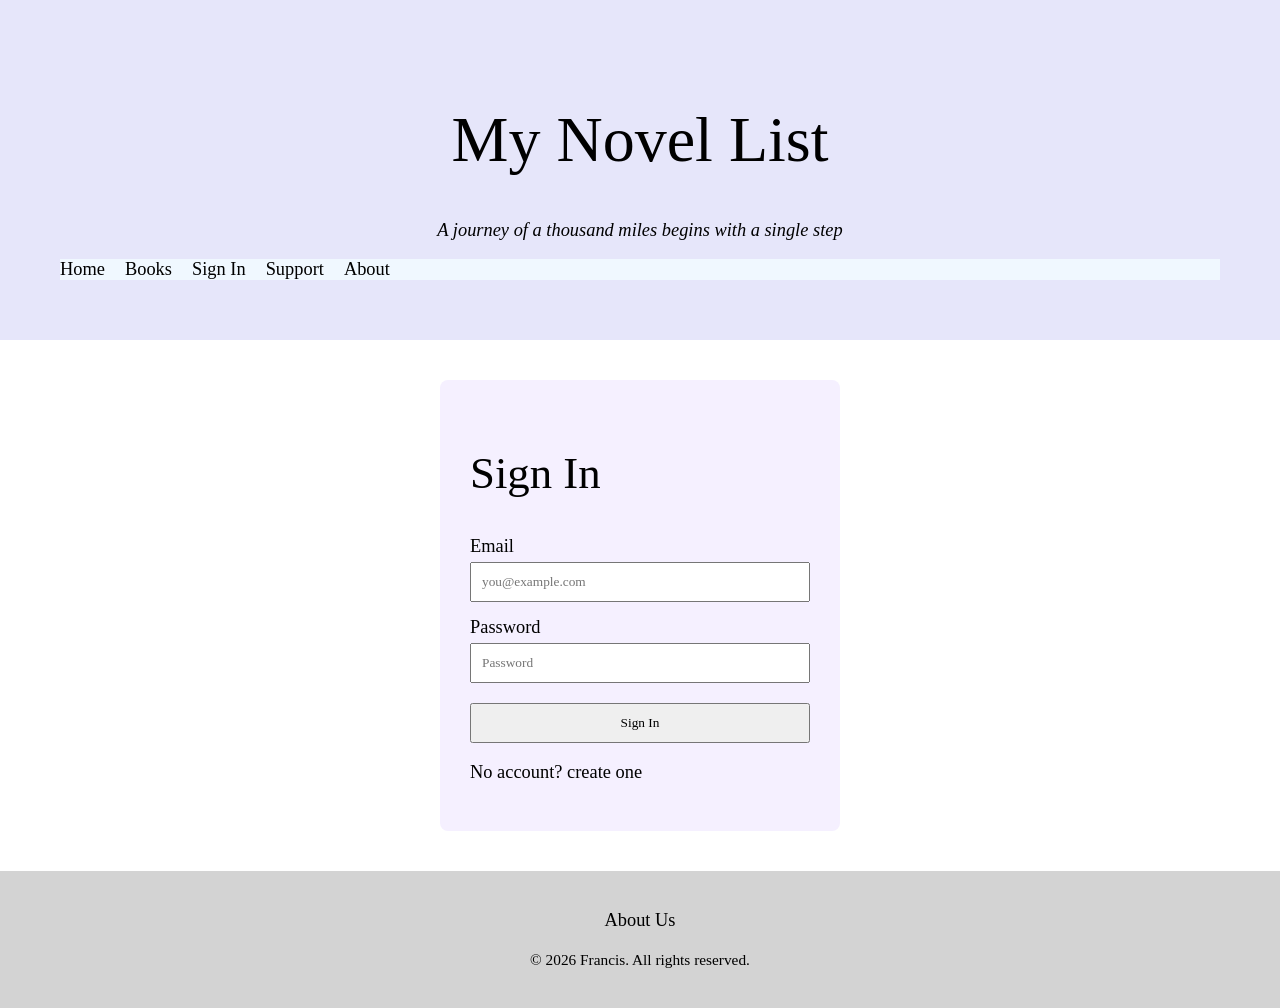
<file: signin.html>
<!DOCTYPE html>
<html lang="en">
<head>
    <meta charset="UTF-8">
    <meta name="viewport" content="width=device-width, initial-scale=1.0">
    <title>Sign In | My Novel List</title>
     <link rel="stylesheet" href="css/style.css">
     <link rel="stylesheet" href="css/forms.css">
     <link rel="stylesheet" href="css/animations.css">
</head>
<body>
    <header>
        <div class="logo"><h1><a href="index.html">My Novel List</a></h1></div>
        <blockquote class="header-quote">
            <p>A journey of a thousand miles begins with a single step</p>
        </blockquote>
        <!-- NAV: It contains the main navigation links for the website -->
        <nav>
            <ul> 
                <li><a href="index.html">Home</a></li>
                <li><a href="books.html">Books</a></li>
                <li><a href="signin.html">Sign In</a></li>
                <li><a href="support.html">Support</a></li>
                <li><a href="about.html">About</a></li>
            </ul>
        </nav>
    </header>
    <!-- MAIN: Core content of this specific page -->
    <main>
      <form class="signin-form" action="index.html">
        <h2>Sign In</h2>
        <label for="email">Email</label>
        <input type="email" id="email" placeholder="you@example.com" required>
        <label for="password">Password</label>
        <input type="password" id="password" placeholder="Password" required>
        <button type="submit">Sign In</button>
        <p>No account? <a href="#">create one</a></p>
      </form>
    </main>
     <!-- FOOTER: copyright information, contact details -->
    <footer>
        <p><a href="about.html">About Us</a></p>
        <p><small>&copy; 2026 Francis. All rights reserved.</small></p>
    </footer>
</body>
</html>
</file>
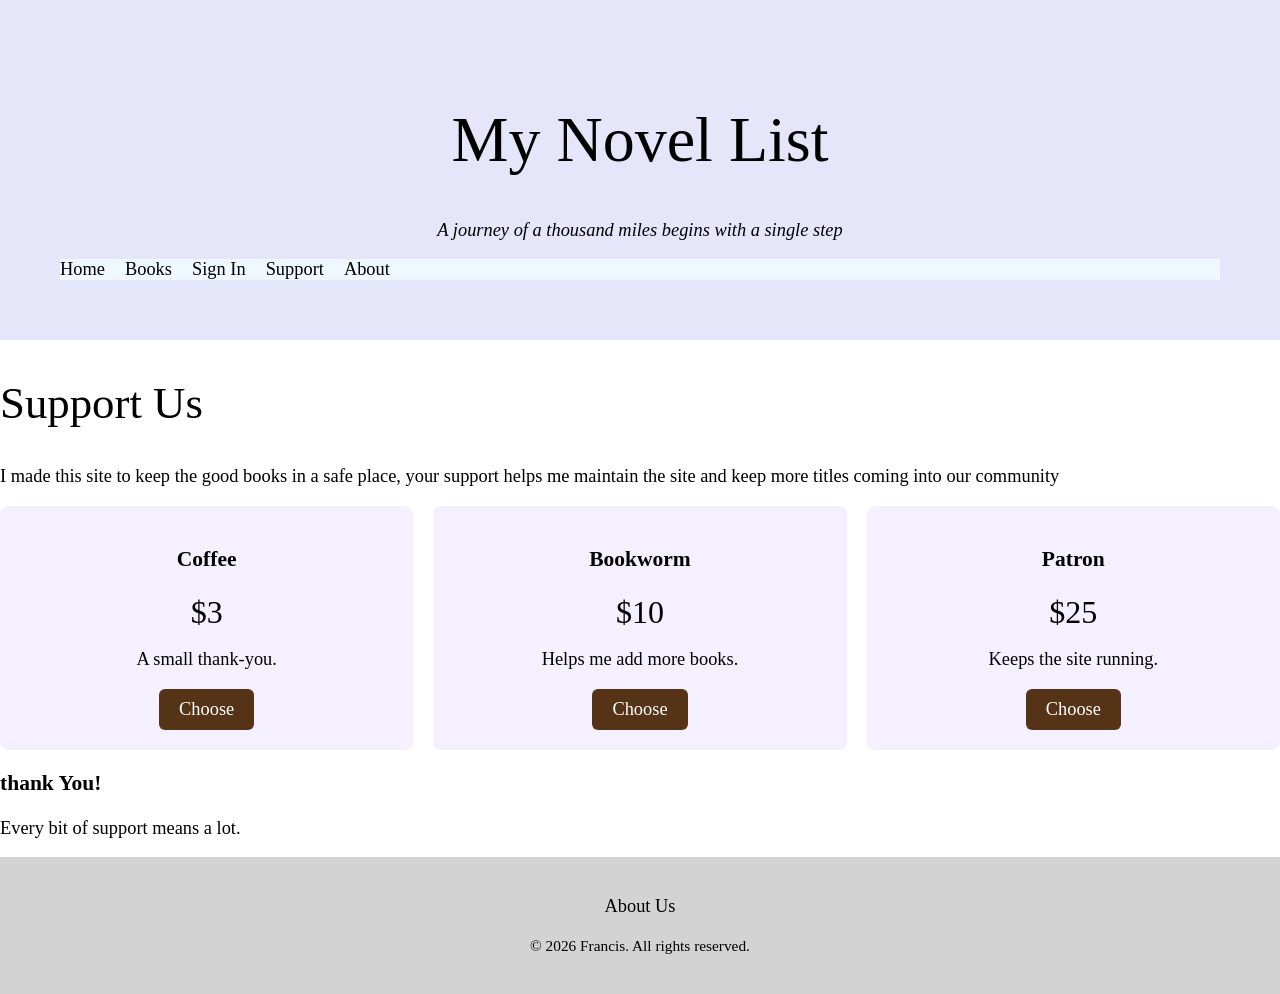
<file: support.html>
<!DOCTYPE html>
<html lang="en">
<head>
    <meta charset="UTF-8">
    <meta name="viewport" content="width=device-width, initial-scale=1.0">
    <title>Support | My Novel List</title>
     <link rel="stylesheet" href="css/style.css">
     <link rel="stylesheet" href="css/animations.css">
</head>
<body>
    <header>
        <div class="logo"><h1><a href="index.html">My Novel List</a></h1></div>
        <blockquote class="header-quote">
            <p>A journey of a thousand miles begins with a single step</p>
        </blockquote>
        <!-- NAV: It contains the main navigation links for the website -->
        <nav>
            <ul> 
                <li><a href="index.html">Home</a></li>
                <li><a href="books.html">Books</a></li>
                <li><a href="signin.html">Sign In</a></li>
                <li><a href="support.html">Support</a></li>
                <li><a href="about.html">About</a></li>
            </ul>
        </nav>
    </header>
    <!-- MAIN: Core content of this specific page -->
    <main>
      <section class="support">
        <h2>Support Us</h2>
        <p>I made this site to keep the good books in a safe place, your support helps me maintain the site and keep more titles coming into our community</p>
        <div class="tiers">
            <article class="tier">
                <h3>Coffee</h3>
                <p class="price">$3</p>
                <p>A small thank-you.</p>
                <a href="#thanks" class="support-btn">Choose</a>
            </article>

            <article class="tier">
                <h3>Bookworm</h3>
                <p class="price">$10</p>
                <p>Helps me add more books.</p>
                <a href="#thanks" class="support-btn">Choose</a>
            </article>

            <article class="tier">
                <h3>Patron</h3>
                <p class="price">$25</p>
                <p>Keeps the site running.</p>
                <a href="#thanks" class="support-btn">Choose</a>
            </article>
        </div>
        <section>
            <h3>thank You!</h3>
            <p>Every bit of support means a lot.</p>
        </section>
      </section>
    </main>
     <!-- FOOTER: copyright information, contact details -->
    <footer>
        <p><a href="about.html">About Us</a></p>
        <p><small>&copy; 2026 Francis. All rights reserved.</small></p>
    </footer>
</body>
</html>
</file>
<file: css/style.css>
@import url('https://fonts.googleapis.com/css2?family=Playfair+Display:ital,wght@0,600;1,400&family=Nunito:wght@400;600&display=swap');
/* RESET: border-box makes padding and border count inside the width,
   so boxes don't grow past their set size */
*{
    box-sizing: border-box;
}

/* BODY: soft rounded font, easy to read in long text(feedback, previous version was too basic) */ 
body{
    font-family: 'Cormorant Garamond', Georgia, serif;
    font-size: 1.15rem;
    font-weight: 500;
    margin: 0;
}

h3, h4 {
    font-family: 'Cormorant Garamond', Georgia, serif;
    font-weight: 600;
}

/* HEADER QUOTE: the italic version looks calligraphic */
.header-quote {
    font-style: italic;
}

h1 {
    font-size: clamp(2.5rem, 7vw, 4rem);
}

h2 {
    font-size: clamp(2rem, 5vw, 2.8rem);
}


/* form fields ignore the page font unless told to inherit */
input, button {
    font-family: inherit;
}

h1, h2 {
    font-family: 'Parisienne', cursive;
    font-weight: 400; /* Parisienne only has one weight */
}

header{
    padding: 60px;
    text-align: center;
    background: lavender;
    color: black;


}

.logo a{
    color: inherit;
    text-decoration: none;
}

nav{
    display: flex;
    background-color: aliceblue;

}
/* NAV: the list is a flex row; gap spaces the links, and
   list-style: none removes the bullets */
nav ul{
    list-style: none;
    margin: 0;
    padding: 0;
    display: flex;
    gap: 20px;
    justify-content: center;
}

nav a{
    color: black;
    text-decoration: none;
}

nav a:hover{
    text-decoration: underline;
}


/* CARD ROW: flex puts the cards side by side in one row */
.books{
    display: flex;
    gap: 10px; 
}


/* BOOK PAGE: cover on the left, info on the right (flex row) */
.book-details{
    display: flex;
    gap: 30px;
    align-items: flex-start;
    background-color: #f5f0ff;
    color: #222;
    padding: 20px;
    border-radius: 8px;
}


.book-info{
    flex: 1;
    margin-left: 20px;
}

.book-cover{
    flex: 0 0 300px;
    width: 300px;
}

.card{
    text-align: left;
    margin-left: 20px;
    color: #222;
}

.card h3{
    color: #5b3a8c;
}


/* CARD IMAGES: same height for every cover; object-fit: cover
   crops instead of stretching */
.card img{
    width: 100%;
    height: 400px;
    object-fit: cover;
}

/* typed colour instead of color, couldn't see my changes, a quick scan helped me figure it out */
footer{
    text-align: center;
    color: black;
    background-color: lightgrey;
    padding: 20px;
}

.books-grid{
    display: grid;
    grid-template-columns: repeat(auto-fit, minmax(220px, 1fr));
    gap: 20px;
}

.stars{
    color: gold;
    font-size: 1.5rem;
    margin: 0;
}

.reviews{
    background: white;
    padding: 20px;
    border-radius: 8px;
    margin-top: 30px;
    /* "margin-top" had double semicolons. doesn't affect code but better to remove it. */
}

/* I forgot a closing </div>, so the review text sat inside the flex row and got cut in half.
 I found the error using the inspect function in browser*/
.review-header{
    justify-content: space-between;
    align-items: center;
}

/* "Review" didn't match .review. I switched to lowercase everywhere */
.review{
    display:flex;
    flex-direction: column;
    background: #f1f1f1;
    padding: 20px;
    margin-bottom: 20px;
}

.tiers{
    display: flex;
    gap: 20px;
}

.tier{
    flex: 1;
    background: #f5f0ff;
    padding: 20px;
    border-radius: 8px;
    text-align: center;
}

.price{
    font-size: 2rem;
    margin: 10px 0;
}

.support-btn{
    display: inline-block;
    padding: 10px 20px;
    background: #553317;
    color: white;
    text-decoration: none;
    border-radius: 6px;
}

/* ABOUT: centred panel so the text doesn't run edge to edge */
.about {
    max-width: 800px;
    margin: 30px auto; /* auto left and right centres the box */
    padding: 30px;
    background: #f5f0ff;
    border-radius: 8px;
    line-height: 1.6; /* more space between lines is easier to read */
}

/* ABOUT: underline each sub-heading to separate the sections */
.about h3 {
    margin-top: 25px;
    padding-bottom: 5px;
    border-bottom: 2px solid lavender;
}

a{
    text-decoration: none;
    color: inherit;
}

/* RESPONSIVE: on screens 600px or narrower, stack things vertically */
@media screen and (max-width: 600px) {
    nav ul {
        flex-direction: column;
        align-items: center;
    }
        .book-details {
        flex-direction: column;
    }
    .book-cover{
        width: 100%;
        flex: none;
    }
    .tiers{
        flex-direction: column;
    }
}
</file>
<file: css/animations.css>
/* SUPPORT BUTTON: grows slightly and darkens on hover, cool thing i found while browsing,
 adds some life to the page*/
.support-btn{
    transition: transform 0.3s, background-color 0.3s;
}

.support-btn:hover{
    transform: scale(1.08);
    background-color: #7a4a22;
}

/* STARS: pop in after a 0.3s delay refer to keyframe/pop for details */
.stars{
    animation: pop 0.5s ease 0.3s both;
}


/* HEADER: fades in over 1 second when the page loads */
header{
    animation: fadein 1s ease;
}


/* CARDS: rise and fade in on load; transition makes the hover change smooth.
   /* "backwards" instead of "both": "both" kept the end transform locked
   on, so :hover could not move the card */
.card{
    animation: fadeup 0.6s ease backwards;
    transition: transform 0.3s, box-shadow 0.3s;
}


/* delay animations for each title 0.15s after the previous one. */
.card:nth-child(2) {animation-delay: 0.15s;}
.card:nth-child(3) {animation-delay: 0.3s;}
.card:nth-child(4) {animation-delay: 0.45s;}
.card:nth-child(5) {animation-delay: 0.6s;}
.card:nth-child(6) {animation-delay: 0.75s;}

/* HOVER: card lifts up and gets a shadow (no space before :hover)
another tricky thing, added a space before hover which caused the texts
 to hover aswell individually, not ideal few mins to solve it. */

/* CREDITS: the card hover effect is adapted from a different site, I copied the base styling and changed the colours,
   class names and book details to fit my site. */
.card {
    position: relative;
    overflow: hidden;
    border-radius: 8px;
    transition: transform 0.4s ease, opacity 0.4s ease,
                filter 0.4s ease, box-shadow 0.4s ease;
}

/* INFO: sits over the bottom of the image, hidden and pushed down */
.card-info {
    position: absolute;
    left: 0;
    right: 0;
    bottom: 0;
    padding: 60px 15px 15px;
    color: white;
    background: linear-gradient(transparent, rgba(20, 10, 40, 0.92));
    opacity: 0;
    transform: translateY(20px);
    transition: opacity 0.4s ease, transform 0.4s ease;
}

.card-info a {
    color: lavender;
}

/* HOVER: the hovered card "stands up": lifts, grows, glows */
.card:hover {
    transform: translateY(-14px) scale(1.06);
    box-shadow: 0 20px 40px rgba(120, 80, 200, 0.5);
    z-index: 2;
}

/* HOVER: the info slides up into view */
.card:hover .card-info {
    opacity: 1;
    transform: translateY(0);
}

.card .card-info h3 {
    font-family: 'Cinzel', Georgia, serif;
    font-size: 1.3rem;
    font-weight: 700;
    color: white;
    margin: 0 0 6px;
    text-shadow: 0 2px 8px rgba(0, 0, 0, 0.9);
}
/* FADE THE REST: when any card in the row is hovered, every OTHER card
   fades and blurs. :has() lets the container react to its child. */
.books:has(.card:hover) .card:not(:hover),
.books-grid:has(.card:hover) .card:not(:hover) {
    opacity: 0.2;
    filter: blur(3px);
    transform: scale(0.95);
}

/* PHONES: there's no hover on a touchscreen, so always show the info */
@media (hover: none) {
    .card-info {
        opacity: 1;
        transform: none;
    }
}

/* ABOUT: panel rises and fades in on load, reusing fadeup */
.about {
    animation: fadeup 0.6s ease backwards;
}

/* KEYFRAMES: define what the animation does (name must match exactly where it's used)
had some real problems figuring that out, sigh */
/* fadeup can be in caps or lowercase, but they both have to match, this took a long time to see.
no erros, but animations didn't show until fixed */
@keyframes fadeup{
    from{opacity: 0; transform: translateY(30px); } /* start: invisible, pushed down */
    to  { opacity: 1; transform:  translate(0); }  /* end: visible, in place */
}

@keyframes fadein{
    from {opacity: 0; }
    to   {opacity: 1; }
}

@keyframes pop {
    from  {transform: scale(0);}  /* start: size 0 */
    to    { transform: scale(1);} /* end: normal size */
}
</file>
<file: css/forms.css>
/* wrote signin alone, 10 minutes to realise. not a fun time ;( */
.signin-form{
    max-width: 400px;
    margin: 40px auto;
    padding: 30px;
    background: #f5f0ff;
    border-radius: 8px;
}

.signin-form label{
    display: block;
    margin-top: 15px;

}


/* music while coding helps soooo much *classical music* */
.signin-form input{
    width: 100%;
    padding: 10px;
    margin-top: 5px;
}

.signin-form button{
    width: 100%;
    margin-top: 20px;
    padding: 10px;
}
</file>
